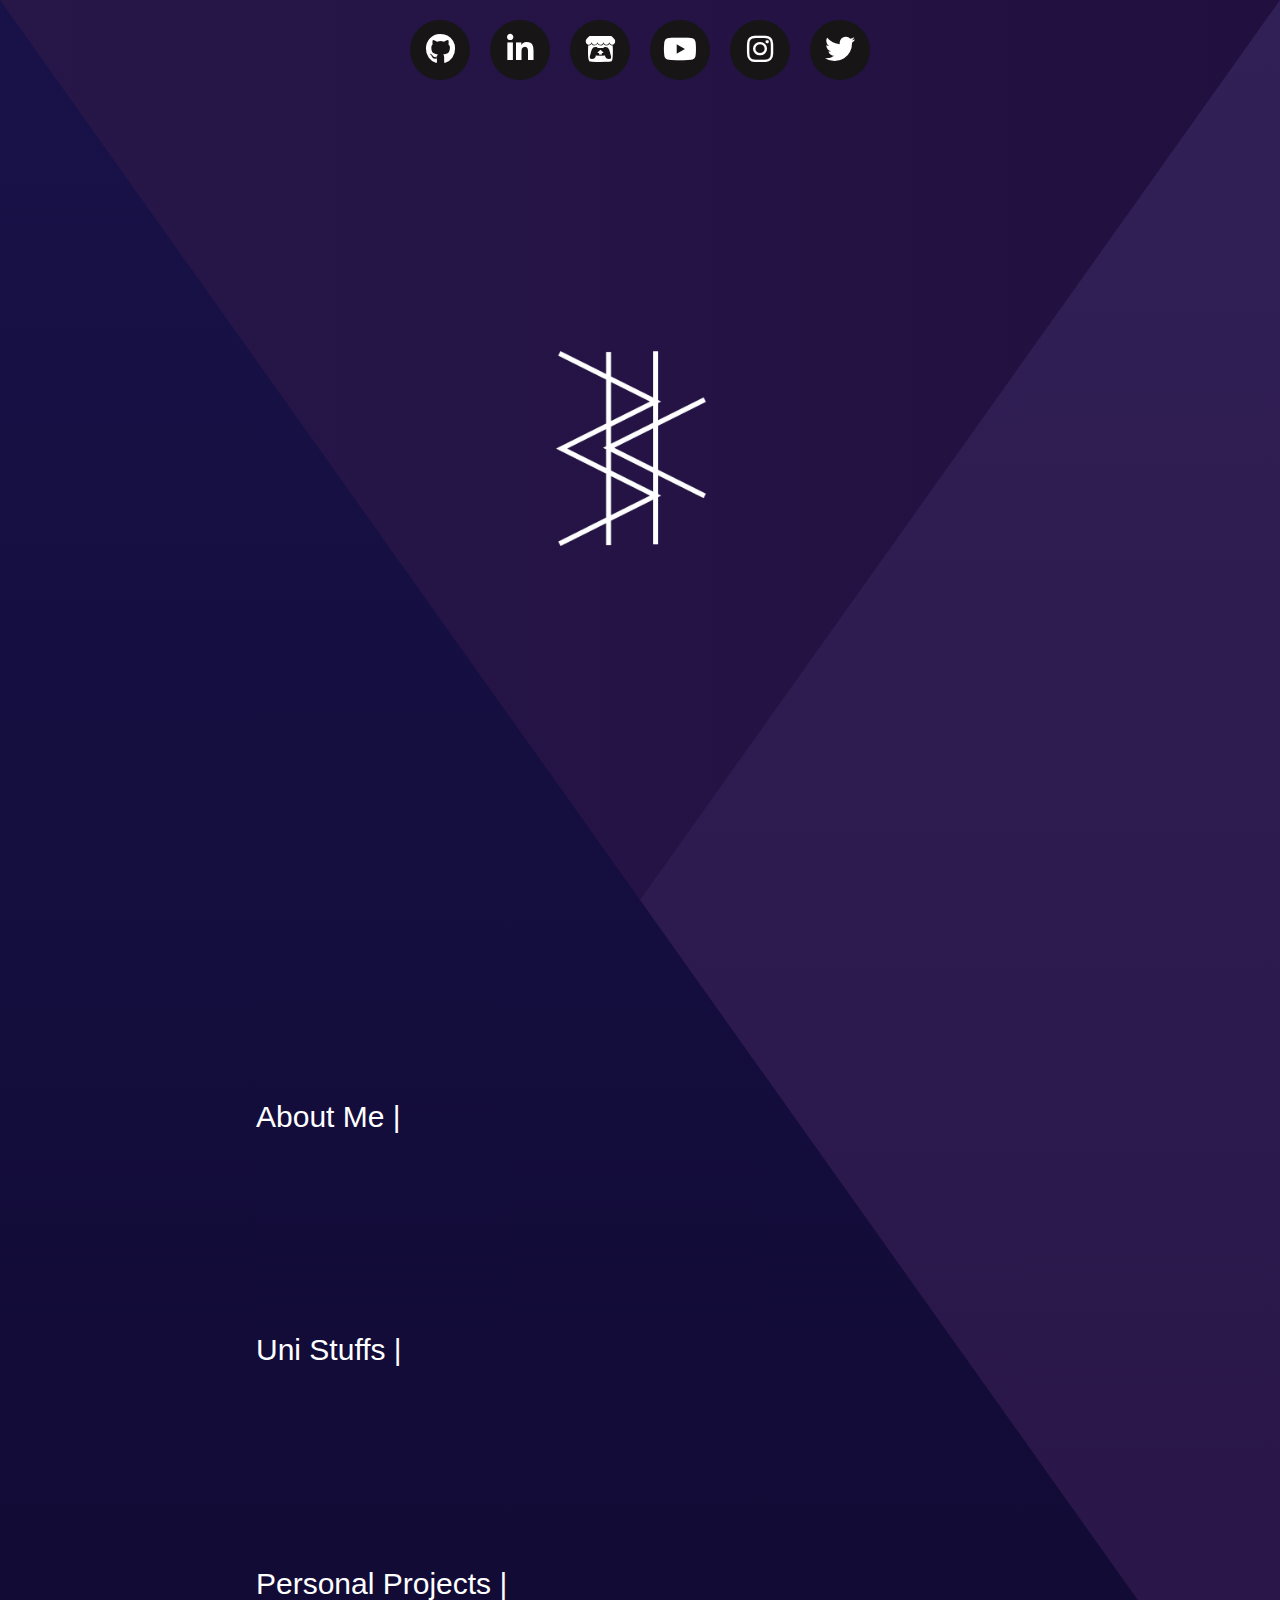
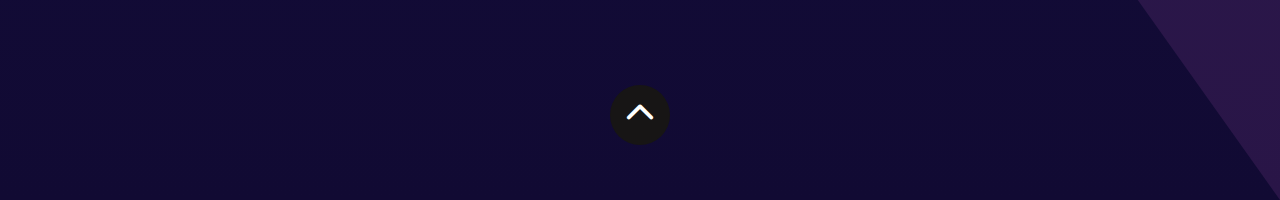
<file: index.html>
<!DOCTYPE html>
<html lang="en">
    <head>
        <meta charset="UTF-8">
        <meta name="viewport" content="width=device-width, initial-scale=1.0">
        <title>Home</title>
        <link rel="stylesheet" href="style.css">
        <link rel="stylesheet" href="https://cdnjs.cloudflare.com/ajax/libs/font-awesome/6.5.2/css/all.min.css">

    </head>
    <body>
        <section id="home">
            <div class="navbar">
                <h1 class="heading">animator</h1>
                <button id="logo">
                    <a href="#content">
                        <img src="images/Logo_white@4x.png" alt="logo" height="194.75" width="150"/>
                    </a>
                </button>
                <h1 class="heading">developer</h1>
            </div>
        </section>
        <section id="content">
            <div class="pages">
                <a class="links" href="./pages/about.html">
                    <p class="title">About Me |</p>
                    <p class="subTitle">Who am I?</p>
                </a>
                <a class="links" href="./pages/uni.html">
                    <p class="title">Uni Stuffs |</p>
                    <p class="subTitle">Things I made for assigments.</p>
                </a>
                <a class="links" href="./pages/personal.html">
                    <p class="title">Personal Projects |</p>
                    <p class="subTitle">Things I made when I’m bored.</p>
                </a>
            </div>
        </section>
        <section id="links">
            <ul>
                <li><a class="icon" href="https://github.com/BK3000gamer" target="_blank"><i class="fab fa-github"></i></a></li>
                <li><a class="icon" href="https://www.linkedin.com/in/khoihoang-/" target="_blank"><i class="fab fa-linkedin-in"></i></a></li>
                <li><a class="icon" href="https://bk3000gamer.itch.io/" target="_blank"><i class="fab fa-itch-io"></i></a></li>
                <li><a class="icon" target="_blank"><i class="fab fa-youtube"></i></a></li>
                <li><a class="icon" target="_blank"><i class="fab fa-instagram"></i></a></li>
                <li><a class="icon" target="_blank"><i class="fab fa-twitter"></i></a></li>
            </ul>
        </section>
        <section id="scroll">
            <ul>
                <li><a href="#home"><i class="fas fa-chevron-up"></i></a></li>
            </ul>
        </section>
    </body>
</html>
</file>
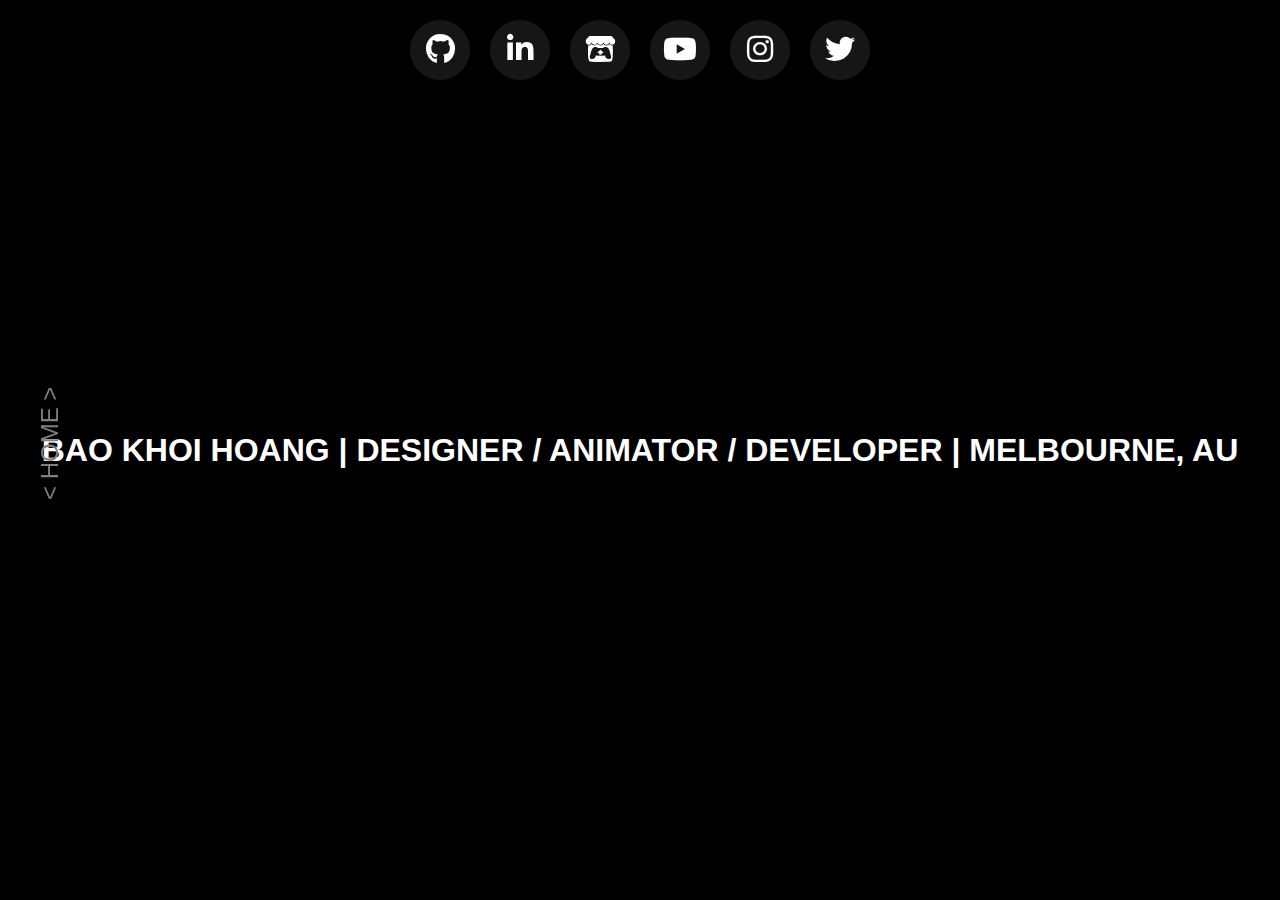
<file: pages/about.html>
<!DOCTYPE html>
<html lang="en">
    <head>
        <meta charset="UTF-8">
        <meta name="viewport" content="width=device-width, initial-scale=1.0">
        <title>About</title>
        <link rel="stylesheet" href="style.css">
        <link rel="stylesheet" href="https://cdnjs.cloudflare.com/ajax/libs/font-awesome/6.5.2/css/all.min.css">
    </head>
    <body>
        <section id="links">
            <ul>
                <li><a class="icon" href="https://github.com/BK3000gamer" target="_blank"><i class="fab fa-github"></i></a></li>
                <li><a class="icon" href="https://www.linkedin.com/in/khoihoang-/" target="_blank"><i class="fab fa-linkedin-in"></i></a></li>
                <li><a class="icon" href="https://bk3000gamer.itch.io/" target="_blank"><i class="fab fa-itch-io"></i></a></li>
                <li><a class="icon" target="_blank"><i class="fab fa-youtube"></i></a></li>
                <li><a class="icon" target="_blank"><i class="fab fa-instagram"></i></a></li>
                <li><a class="icon" target="_blank"><i class="fab fa-twitter"></i></a></li>
            </ul>
        </section>
        <section class="content">
            <h1 id="title">BAO KHOI HOANG | DESIGNER / ANIMATOR / DEVELOPER | MELBOURNE, AU</h1>
        </section>
        <section id="home">
            <a class="menu_item" id="home_item" href="../index.html">< HOME ></a>
        </section>
    </body>
</html>
</file>
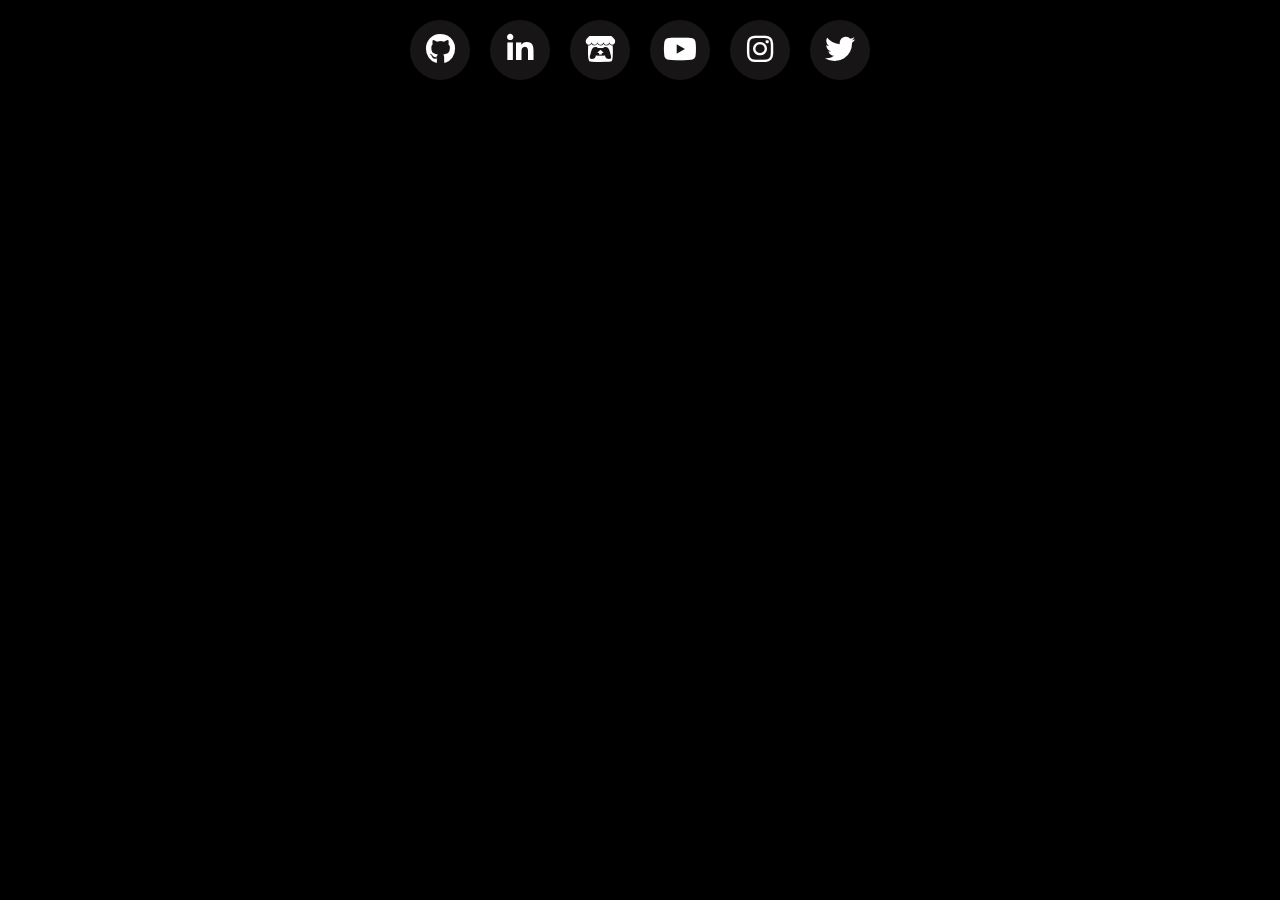
<file: pages/personal.html>
<!DOCTYPE html>
<html lang="en">
    <head>
        <meta charset="UTF-8">
        <meta name="viewport" content="width=device-width, initial-scale=1.0">
        <title>Personal</title>
        <link rel="stylesheet" href="style.css">
        <link rel="stylesheet" href="https://cdnjs.cloudflare.com/ajax/libs/font-awesome/6.5.2/css/all.min.css">
    </head>
    <body>
        <section id="links">
            <ul>
                <li><a class="icon" href="https://github.com/BK3000gamer" target="_blank"><i class="fab fa-github"></i></a></li>
                <li><a class="icon" href="https://www.linkedin.com/in/khoihoang-/" target="_blank"><i class="fab fa-linkedin-in"></i></a></li>
                <li><a class="icon" href="https://bk3000gamer.itch.io/" target="_blank"><i class="fab fa-itch-io"></i></a></li>
                <li><a class="icon" target="_blank"><i class="fab fa-youtube"></i></a></li>
                <li><a class="icon" target="_blank"><i class="fab fa-instagram"></i></a></li>
                <li><a class="icon" target="_blank"><i class="fab fa-twitter"></i></a></li>
            </ul>
        </section>
    </body>
</html>
</file>
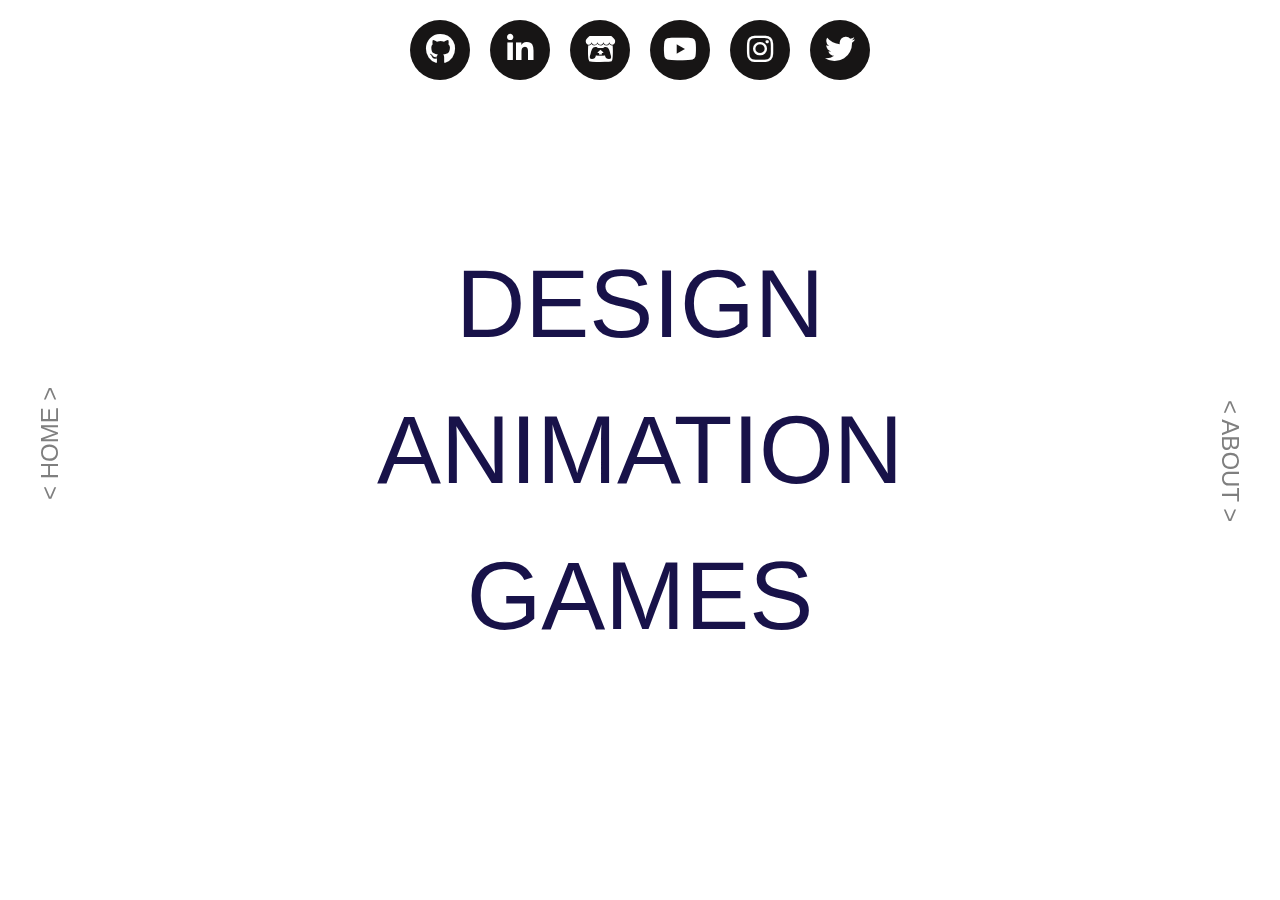
<file: pages/uni.html>
<!DOCTYPE html>
<html lang="en">
    <head>
        <meta charset="UTF-8">
        <meta name="viewport" content="width=device-width, initial-scale=1.0">
        <title>University</title>
        <link rel="stylesheet" href="style.css">
        <link rel="stylesheet" href="https://cdnjs.cloudflare.com/ajax/libs/font-awesome/6.5.2/css/all.min.css">
    </head>
    <body>
        <section id="links">
            <ul>
                <li><a class="icon" href="https://github.com/BK3000gamer" target="_blank"><i class="fab fa-github"></i></a></li>
                <li><a class="icon" href="https://www.linkedin.com/in/khoihoang-/" target="_blank"><i class="fab fa-linkedin-in"></i></a></li>
                <li><a class="icon" href="https://bk3000gamer.itch.io/" target="_blank"><i class="fab fa-itch-io"></i></a></li>
                <li><a class="icon" target="_blank"><i class="fab fa-youtube"></i></a></li>
                <li><a class="icon" target="_blank"><i class="fab fa-instagram"></i></a></li>
                <li><a class="icon" target="_blank"><i class="fab fa-twitter"></i></a></li>
            </ul>
        </section>
        <section class="content" id="uni">
            <a class="uni">DESIGN</a>
            <a class="uni">ANIMATION</a>
            <a class="uni">GAMES</a>
        </section>
        <section id="home">
            <a class="menu_item" id="home_item" href="../index.html">< HOME ></a>
        </section>
        <section id="about">
            <a class="menu_item" id="about_item" href="about.html">< ABOUT ></a>
        </section>
    </body>
</html>
</file>
<file: style.css>
* {
    box-sizing: border-box;
    margin: 0;
    padding: 0;
    list-style: none;
}

html {
    scroll-behavior: smooth;
}

body {
    margin: 0;
    background:
            linear-gradient(
                    to right,
                    #271749,
                    #210f3f);
}

::-webkit-scrollbar {
    display: none;
}

#home {
    height: 100vh;
    display: flex;
    justify-content: center;
    align-items: center;
    max-width: 100vw;
    max-height: 100vh;
    position: relative;
}

#logo {
    border-width: 0;
    background: transparent;
}

.navbar {
    display: flex;
    justify-content: center;
    align-items: center;
}

.heading {
    font-family: 'Montserrat ExtraLight', sans-serif;
    font-size: 36px;
    color: white;
    transition: .3s;
    margin-inline: -160px;
    opacity: 0;
    display: flex;
    justify-content: center;
}

.heading::before, .heading::after {
    content: "";
    position: absolute;
    width: 180px;
    height: 3px;
    background: white;
}

.heading::before {
}

.heading::after {
    bottom: 47%;
}

.navbar:hover .heading {
    margin-inline: 30px;
    opacity: 1;
}

#content {
    height: 100vh;
    position: relative;
}

#content::after, #content::before {
    content: "";
    position: absolute;
    width: 100%;
    height: 200%;
    -webkit-mask-image: url('assets/triangle.svg');
    mask-image: url('assets/triangle.svg');
    mask-type: alpha;
    -webkit-mask-composite: source-over;
    mask-composite: add;
    z-index: -1;
}

#content::after {
    margin-top: -200vh;
    background:
            linear-gradient(
                    to bottom,
                    #181249,
                    #110a33);
}

#content::before {
    margin-top: -100vh;

    background:
            linear-gradient(
                    to bottom,
                    #312056,
                    #291547);
    transform: scaleX(-1);
}

.pages {
    height: 100vh;
    display: flex;
    flex-direction: column;
    justify-content: space-evenly;
    margin-left: 20%;
    font-family: 'Montserrat Light', sans-serif;
    font-size: 30px;
    font-weight: 200;
}

.links{
    display: flex;
    text-decoration: none;
}

.title {
    color: white;
}

.subTitle {
    color: #7f7f7f;
    margin-left: -100px;
    opacity: 0;
    transition: .3s;
}

.title:hover + .subTitle, .subTitle:hover {
    opacity: 1;
    margin-left: 10px;
}

#links {
    height: 100px;
    margin-top: -200vh;
    z-index: 2;
    text-align: center;
    position: fixed;
}

ul {
    display: flex;
    width: 100vw;
    height: 100px;
    justify-content: center;
    align-items: center;
}

ul li {
    position: relative;
    display: block;
    font-size: 30px;
    height: 60px;
    width: 60px;
    color: white;
    background: #171515;
    line-height: 60px;
    border-radius: 50%;
    margin: 0 10px;
    cursor: pointer;
    transition: .5s;
}

ul li::before {
    position: absolute;
    content: '';
    top: 0;
    left: 0;
    height: 100%;
    width: 100%;
    background: #8351ed;
    border-radius: 50%;
    z-index: -1;
    transform: scale(0.9);
}

ul li:hover::before {
    filter: blur(5px);
    transform: scale(1.2);
    box-shadow: 0 0 15px #8351ed;
}

ul li:hover {
    box-shadow: 0 0 15px #8351ed;
    text-shadow: 0 0 15px #8351ed;
}

a:visited {
    color: white;
}

a:link {
    color: white;
}

#scroll{
    height: 100px;
    margin-top: -15vh;
    z-index: 2;
    text-align: center;
}
</file>
<file: pages/style.css>
* {
    box-sizing: border-box;
    margin: 0;
    padding: 0;
    list-style: none;
}

html {
    scroll-behavior: smooth;
}

body {
    margin: 0;
    background-color: black;
}

::-webkit-scrollbar {
    display: none;
}

.content {
    height: 100vh;
    display: flex;
    flex-direction: column;
    justify-content: center;
    align-items: center;
}

#uni {
    background-color: white;
}

.uni {
    font-family: 'Argentum Sans Black', sans-serif;
    font-size: 6rem;
    margin: 2vh;
    color: #181249;
}

.uni:hover {
    color: #8351ed;
}

#title {
    font-family: 'Montserrat Light', sans-serif;
    color: white;
}

#home {
    background-color: transparent;
    height: 100vh;
    position: fixed;
    margin-top: -100vh;
    z-index: 1;
    font-family: 'Montserrat', sans-serif;
    font-size: 1.5rem;
    display: flex;
    align-items: center;
}

#about {
    background-color: transparent;
    height: 100vh;
    position: fixed;
    margin-top: -100vh;
    margin-left: calc(100vw - 100px);
    z-index: 1;
    font-family: 'Montserrat', sans-serif;
    font-size: 1.5rem;
    display: flex;
    align-items: center;
}

#home_item {
    transform: rotate(-90deg);
}

#about_item {
    transform: rotate(90deg);
}

.menu_item {
    width: 100px;
    text-align: center;
    white-space: nowrap;
}

.menu_item:visited {
    color: #7f7f7f;
    text-decoration: none;
}

.menu_item:link {
    color: #7f7f7f;
    text-decoration: none;
}

#links {
    height: 100px;
    z-index: 2;
    text-align: center;
    position: fixed;
}

ul {
    display: flex;
    width: 100vw;
    height: 100px;
    justify-content: center;
    align-items: center;
}

ul li {
    position: relative;
    display: block;
    font-size: 30px;
    height: 60px;
    width: 60px;
    color: white;
    background: #171515;
    line-height: 60px;
    border-radius: 50%;
    margin: 0 10px;
    cursor: pointer;
    transition: .5s;
}

ul li::before {
    position: absolute;
    content: '';
    top: 0;
    left: 0;
    height: 100%;
    width: 100%;
    background: #8351ed;
    border-radius: 50%;
    z-index: -1;
    transform: scale(0.9);
}

ul li:hover::before {
    filter: blur(5px);
    transform: scale(1.2);
    box-shadow: 0 0 15px #8351ed;
}

ul li:hover {
    box-shadow: 0 0 15px #8351ed;
    text-shadow: 0 0 15px #8351ed;
}

.icon:visited {
    color: white;
}

.icon:link {
    color: white;
}
</file>
